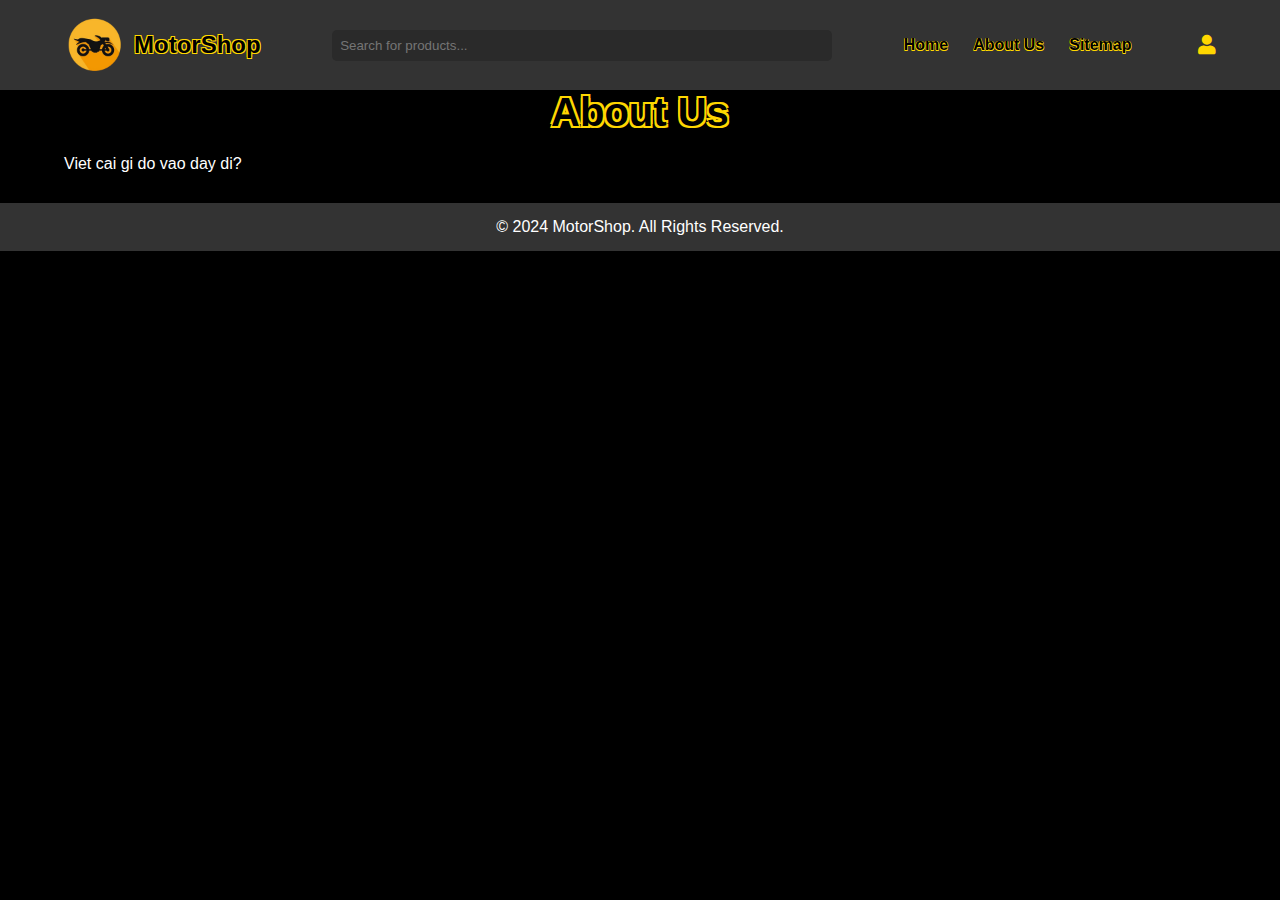
<file: about.html>
<!DOCTYPE html>
<html lang="en">
<head>
    <meta charset="UTF-8">
    <meta name="viewport" content="width=device-width, initial-scale=1.0">
    <title>Accessories</title>
    <link rel="stylesheet" href="css/style.css">
    <link rel="stylesheet" href="https://cdnjs.cloudflare.com/ajax/libs/font-awesome/5.15.4/css/all.min.css">
</head>
<body>
<!-- Header Section with Navigation -->
<header class="header">
    <div class="container header-content">
        <div class="header-left">
            <img src="images/logo.png" alt="Logo" class="logo-image">
            <h1 class="logo">MotorShop</h1>
        </div>
        <input type="text" id="search-bar" class="search-bar" placeholder="Search for products..." oninput="searchProducts()">
        <ul class="nav-links">
            <li><a href="index.html">Home</a></li>
            <li><a href="about.html">About Us</a></li>
            <li><a href="sitemap.html">Sitemap</a></li>
        </ul>
        <div class="icons">
            <a href="login.html"><i class="fas fa-user"></i></a>
        </div>
    </div>
</header>

<section class="about-us">
    <div class="container">
        <h2 class="section-title">About Us</h2>
        <p>Viet cai gi do vao day di?</p>
    </div>
</section>
<footer class="footer" style="margin-top: 30px">
    <div class="container">
        <p>&copy; 2024 MotorShop. All Rights Reserved.</p>
    </div>
</footer>
</body>
</html>
</file>
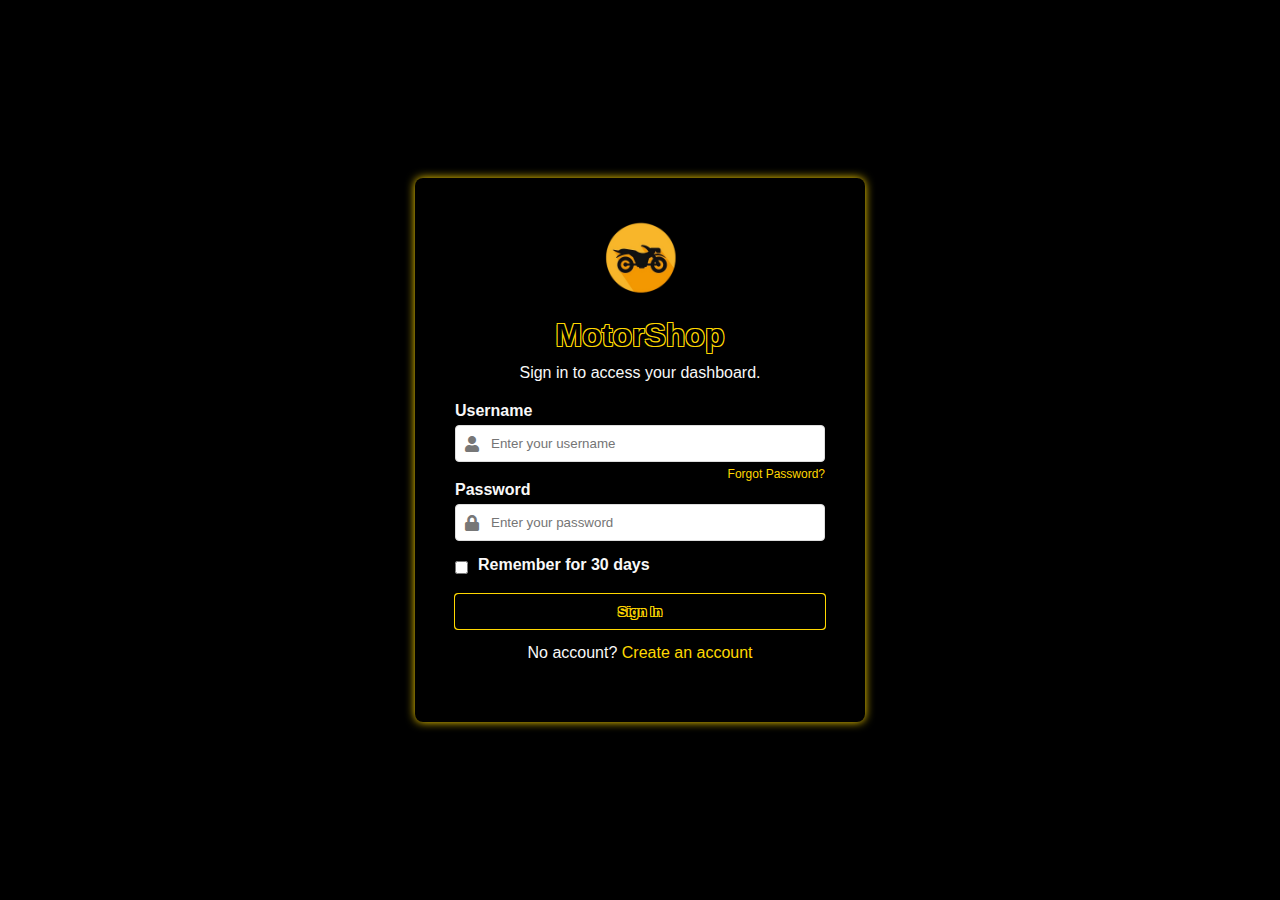
<file: login.html>
<!DOCTYPE html>
<html lang="en">
<head>
    <meta charset="UTF-8">
    <meta name="viewport" content="width=device-width, initial-scale=1.0">
    <title>Login</title>
    <link rel="stylesheet" href="css/login.css">
    <link rel="stylesheet" href="https://cdnjs.cloudflare.com/ajax/libs/font-awesome/5.15.4/css/all.min.css">
</head>
<body>

<div class="login-container">
    <div class="login-form">
        <img src="images/logo.png" class="logo" alt="MediMaster Logo">
        <h1>MotorShop</h1>
        <p>Sign in to access your dashboard.</p>
        <form onsubmit="return validateLogin(event)">
            <div class="input-group">
                <label for="username">Username</label>
                <div class="input-wrapper">
                    <i class="fas fa-user"></i>
                    <input
                            type="text"
                            id="username"
                            placeholder="Enter your username"
                            required
                    />
                </div>
            </div>
            <a href="#" class="forgot-password">Forgot Password?</a>
            <div class="input-group">
                <label for="password">Password</label>
                <div class="input-wrapper">
                    <i class="fas fa-lock"></i>
                    <input
                            type="password"
                            id="password"
                            placeholder="Enter your password"
                            required
                    />
                </div>
            </div>
            <div class="input-group remember-me">
                <input type="checkbox" id="remember">
                <label for="remember" class="active-label">Remember for 30 days</label>
            </div>
            <button type="submit" class="login-button">Sign In</button>
        </form>
        <p class="no-account">
            No account? <a href="register.html">Create an account</a>
        </p>
    </div>
</div>

<script src="js/login.js"></script>

</body>
</html>
</file>
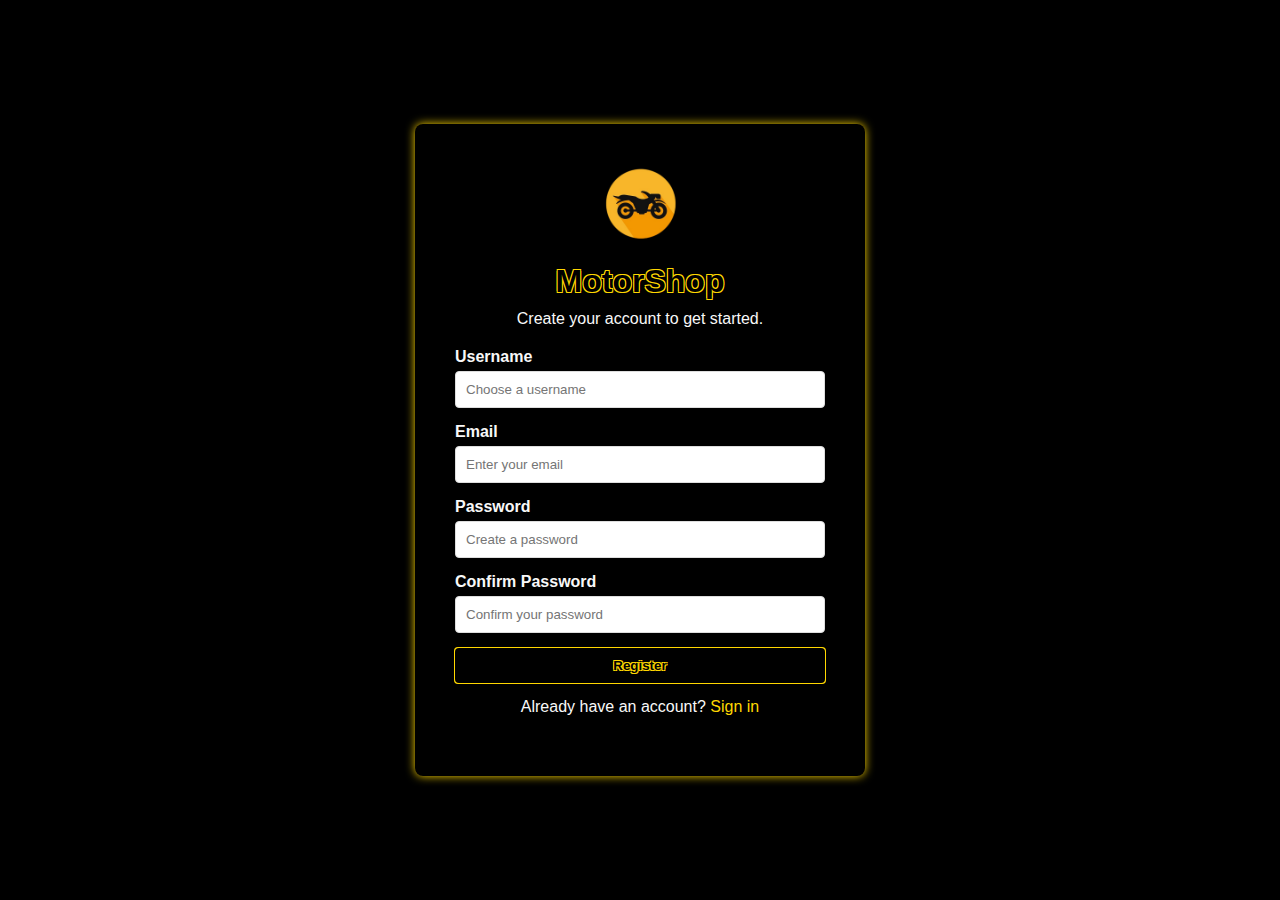
<file: register.html>
<!DOCTYPE html>
<html lang="en">
<head>
    <meta charset="UTF-8">
    <meta name="viewport" content="width=device-width, initial-scale=1.0">
    <title>Register</title>
    <link rel="stylesheet" href="css/register.css">
    <link rel="stylesheet" href="https://cdnjs.cloudflare.com/ajax/libs/font-awesome/5.15.4/css/all.min.css">
    <script src="https://code.jquery.com/jquery-3.6.0.min.js"></script>
    <script src="js/register.js" defer></script>
</head>
<body>

<div class="register-container">
    <div class="register-form">
        <img src="images/logo.png" class="logo" alt="MediMaster Logo">
        <h1>MotorShop</h1>
        <p>Create your account to get started.</p>
        <form id="registerForm">
            <div class="input-group">
                <label for="username">Username</label>
                <div class="input-wrapper">
                    <input type="text" id="username" placeholder="Choose a username" required>
                    <span class="error-message" id="usernameError"></span>
                </div>
            </div>
            <div class="input-group">
                <label for="email">Email</label>
                <div class="input-wrapper">
                    <input type="email" id="email" placeholder="Enter your email" required>
                    <span class="error-message" id="emailError"></span>
                </div>
            </div>
            <div class="input-group">
                <label for="password">Password</label>
                <div class="input-wrapper">

                    <input type="password" id="password" placeholder="Create a password" required>
                    <span class="error-message" id="passwordError"></span>
                </div>
            </div>
            <div class="input-group">
                <label for="confirmPassword">Confirm Password</label>
                <div class="input-wrapper">
                    <input type="password" id="confirmPassword" placeholder="Confirm your password" required>
                    <span class="error-message" id="confirmPasswordError"></span>
                </div>
            </div>
            <button type="submit" class="register-button">Register</button>
        </form>
        <p class="already-account">Already have an account? <a href="login.html">Sign in</a></p>
    </div>
</div>

</body>
</html>
</file>
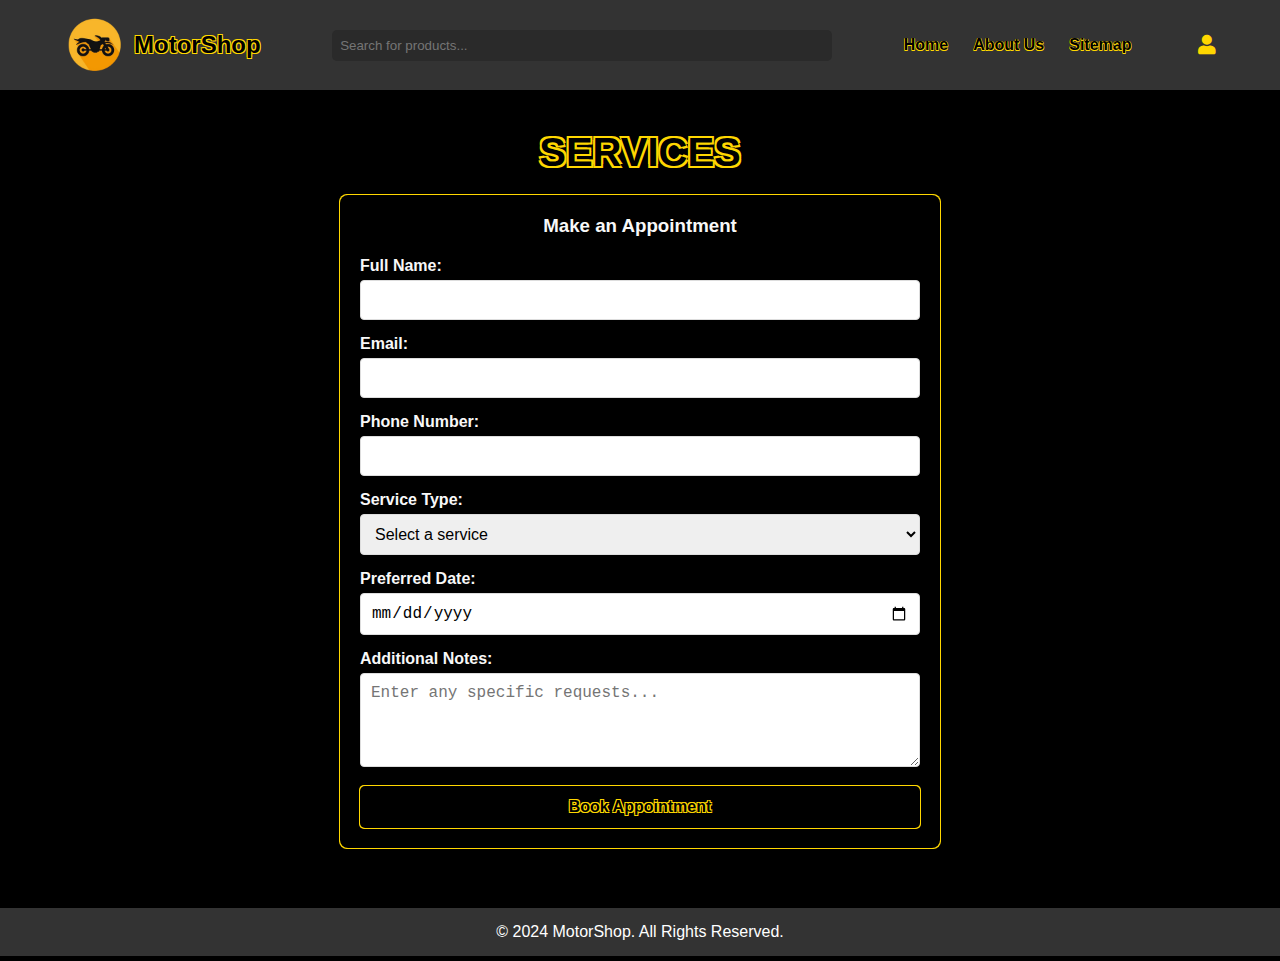
<file: service.html>
<!DOCTYPE html>
<html lang="en">
<head>
    <meta charset="UTF-8">
    <meta name="viewport" content="width=device-width, initial-scale=1.0">
    <title>Services - Appointment</title>
    <link rel="stylesheet" href="css/style.css">
    <link rel="stylesheet" href="https://cdnjs.cloudflare.com/ajax/libs/font-awesome/5.15.4/css/all.min.css">
</head>
<body>

<!-- Header Section with Navigation -->
<header class="header">
    <div class="container header-content">
        <div class="header-left">
            <img src="images/logo.png" alt="Logo" class="logo-image">
            <h1 class="logo">MotorShop</h1>
        </div>
        <input type="text" class="search-bar" placeholder="Search for products...">
        <ul class="nav-links">
            <li><a href="index.html">Home</a></li>
            <li><a href="about.html">About Us</a></li>
            <li><a href="sitemap.html">Sitemap</a></li>
        </ul>
        <div class="icons">
            <a href="login.html"><i class="fas fa-user"></i></a>
        </div>
    </div>
</header>

<section class="featured-categories">
    <div class="container">
        <h2 class="section-title">SERVICES</h2>

        <!-- Appointment Form -->
        <div class="appointment-form">
            <h3>Make an Appointment</h3>
            <form action="submit_appointment.php" method="POST">
                <div class="form-group">
                    <label for="name">Full Name:</label>
                    <input type="text" id="name" name="name" required>
                </div>
                <div class="form-group">
                    <label for="email">Email:</label>
                    <input type="email" id="email" name="email" required>
                </div>
                <div class="form-group">
                    <label for="phone">Phone Number:</label>
                    <input type="tel" id="phone" name="phone" required>
                </div>
                <div class="form-group">
                    <label for="service">Service Type:</label>
                    <select id="service" name="service" required>
                        <option value="">Select a service</option>
                        <option value="cleaning">Cleaning</option>
                        <option value="oil_change">Oil Change</option>
                        <option value="general_maintenance">General Maintenance</option>
                        <option value="tire_replacement">Tire Replacement</option>
                    </select>
                </div>
                <div class="form-group">
                    <label for="date">Preferred Date:</label>
                    <input type="date" id="date" name="date" required>
                </div>
                <div class="form-group">
                    <label for="message">Additional Notes:</label>
                    <textarea id="message" name="message" rows="4" placeholder="Enter any specific requests..."></textarea>
                </div>
                <button type="submit" class="submit-button">Book Appointment</button>
            </form>
        </div>
    </div>
</section>
<footer class="footer">
    <div class="container">
        <p>&copy; 2024 MotorShop. All Rights Reserved.</p>
    </div>
</footer>
</body>
</html>
</file>
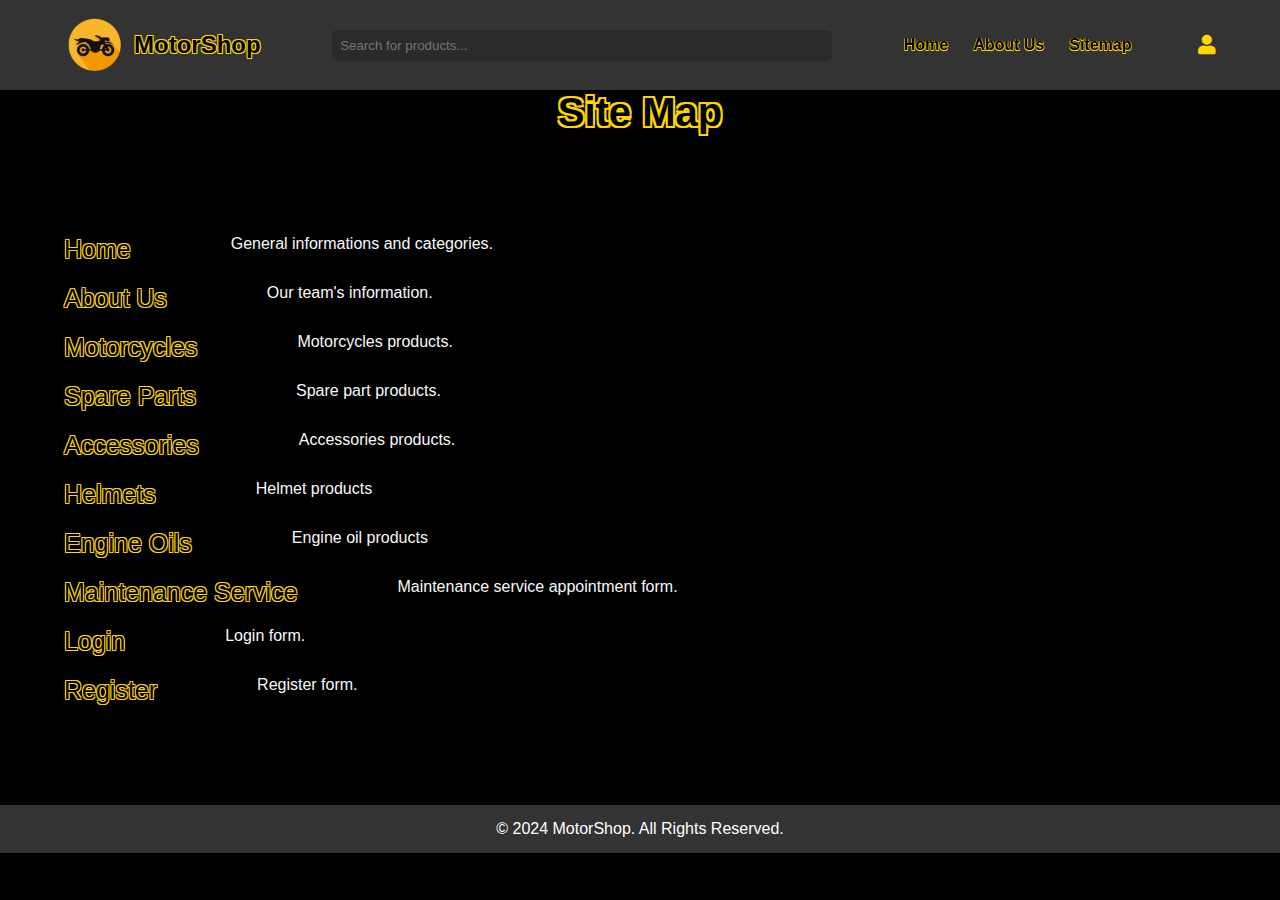
<file: sitemap.html>
<!DOCTYPE html>
<html lang="en">
<head>
    <meta charset="UTF-8">
    <meta name="viewport" content="width=device-width, initial-scale=1.0">
    <title>Site Map</title>
    <link rel="stylesheet" href="css/style.css">
    <link rel="stylesheet" href="https://cdnjs.cloudflare.com/ajax/libs/font-awesome/5.15.4/css/all.min.css">

</head>
<body>

<!-- Header -->
<header class="header">
    <div class="container header-content">
        <div class="header-left">
            <img src="images/logo.png" alt="Logo" class="logo-image">
            <h1 class="logo">MotorShop</h1>
        </div>
        <input type="text" id="search-bar" class="search-bar" placeholder="Search for products..." oninput="searchProducts()">
        <ul class="nav-links">
            <li><a href="index.html">Home</a></li>
            <li><a href="about.html">About Us</a></li>
            <li><a href="sitemap.html">Sitemap</a></li>
        </ul>
        <div class="icons">
            <a href="login.html"><i class="fas fa-user"></i></a>
        </div>
    </div>
</header>

<!-- Main Sitemap Content -->
<section class="sitemap-section">
    <div class="container">
        <h2 class="section-title">Site Map</h2>
        <ul class="sitemap-list">
            <li><a href="index.html">Home</a>General informations and categories.</li>
            <li><a href="about.html">About Us</a>Our team's information.</li>
            <li><a href="motors.html">Motorcycles</a>Motorcycles products.</li>
            <li><a href="parts.html">Spare Parts</a>Spare part products.</li>
            <li><a href="access.html">Accessories</a>Accessories products.</li>
            <li><a href="helmet.html">Helmets</a>Helmet products</li>
            <li><a href="oils.html">Engine Oils</a>Engine oil products</li>
            <li><a href="service.html">Maintenance Service</a>Maintenance service appointment form.</li>
            <li><a href="login.html">Login</a>Login form.</li>
            <li><a href="register.html">Register</a>Register form.</li>
        </ul>
    </div>
</section>

<!-- Footer -->
<footer class="footer">
    <div class="container">
        <p>&copy; 2024 MotorShop. All Rights Reserved.</p>
    </div>
</footer>

</body>
</html>
</file>
<file: css/style.css>
/* General Styles */
* {
  margin: 0;
  padding: 0;
  box-sizing: border-box;
}

body {
  font-family: Arial, sans-serif;
  background-color: black;
}

.container {
  width: 90%;
  max-width: 1200px;
  margin: auto;
}

/* Header */
.header {
  background-color: #333333;
  padding: 15px 0;
}

.header-content {
  display: flex;
  align-items: center;
  justify-content: space-between;
}

.header-left {
  display: flex;
  align-items: center;
}

.logo-image {
  height: 60px;
  margin-right: 10px;
}

.logo {
  font-size: 24px;
  font-weight: bold;
  color: black;
  text-shadow:
          -1px -1px 0 #FFD700, /* top-left */
          1px -1px 0 #FFD700,  /* top-right */
          -1px 1px 0 #FFD700,  /* bottom-left */
          1px 1px 0 #FFD700;   /* bottom-right */
}

.search-bar {
  color: #f8f8f8;
  flex-grow: 1;
  max-width: 500px;
  padding: 8px;
  border: none;
  outline: none;
  border-radius: 5px;
  margin: 0 20px;
  background-color: #2a2a2a;
}

.search-bar:focus {
  border: #FFD700 2px solid;

}

.nav-links {
  display: flex;
  list-style: none;
  gap: 25px; /* Space between each link */
}

.nav-links li a {
  text-decoration: none;
  color: black;
  font-weight: bold;
  text-shadow:
          -0.5px -0.5px 0 #FFD700, /* top-left */
          0.5px -0.5px 0 #FFD700,  /* top-right */
          -0.5px 0.5px 0 #FFD700,  /* bottom-left */
          0.5px 0.5px 0 #FFD700;   /* bottom-right */
}

.icons a {
  margin-left: 15px;
  font-size: 20px;
  color: #FFD700;
}


/* Hero Section */
.hero-section {
  background-color: black;
  padding: 50px 0;
  display: flex;
  align-items: center;
}

.hero-content {
  display: flex;
  align-items: center;
}

.hero-text {
  flex: 1;
}

.hero-text h2 {
  font-size: 36px;
  color: black;
  margin-bottom: 10px;
  text-shadow:
          -1px -1px 0 #FFD700, /* top-left */
          1px -1px 0 #FFD700,  /* top-right */
          -1px 1px 0 #FFD700,  /* bottom-left */
          1px 1px 0 #FFD700;   /* bottom-right */
}

.hero-text p {
  font-size: 16px;
  margin-bottom: 20px;
  color: #f8f8f8;
}

.shop-now-btn {
  padding: 10px 20px;
  background-color: black;
  color: #FFD700;
  border: 1px solid #FFD700;
  border-radius: 4px;
  cursor: pointer;
  font-weight: bolder;
  transition: scale 0.3ms ease-in-out;
}

.shop-now-btn:hover {
  scale: 1.2;
}

.hero-image img {
  max-width: 100%;
  height: auto;
}

/* Featured Categories */
.featured-categories {
  padding: 40px 0;
  text-align: center;
}

.section-title {
  font-size: 40px;
  margin-bottom: 20px;
  color: black;
  text-shadow:
          -2px -2px 0 #FFD700, /* top-left */
          2px -2px 0 #FFD700,  /* top-right */
          -2px 2px 0 #FFD700,  /* bottom-left */
          2px 2px 0 #FFD700;   /* bottom-right */
}

.categories-grid {
  display: flex;
  justify-content: space-around;
  flex-wrap: wrap;
}

.category-item {
  text-align: center;
  margin: 30px;
}

.category-item img:hover {
  scale: 1.3;
  cursor: pointer;
}

.category-item img {
  width: 250px;
  height: 250px;
  margin-bottom: 10px;
  transition: scale 0.3s ease-in-out;
}

.category-item p {
  font-size: 20px;
  color: black;
  margin-top: 20px;
  text-shadow:
          -1px -1px 0 #FFD700, /* top-left */
          1px -1px 0 #FFD700,  /* top-right */
          -1px 1px 0 #FFD700,  /* bottom-left */
          1px 1px 0 #FFD700;   /* bottom-right */
}

/* Footer */
.footer {
  background-color: #333333;
  color: #fff;
  padding: 15px 0;
  text-align: center;
}

/* Modal Styles */
.modal {
  display: none; /* Hidden by default */
  position: fixed;
  top: 0;
  left: 0;
  width: 100%;
  height: 100%;
  background-color: rgba(0, 0, 0, 0.5);
  justify-content: center;
  align-items: center;
  z-index: 1000;
}

.modal-content {
  background-color: black;
  padding: 20px;
  border-radius: 8px;
  width: 80%;
  max-width: 500px;
  text-align: center;
  box-shadow: 0 5px 15px rgba(0, 0, 0, 0.3);
  position: relative;
}

.close {
  text-shadow: -1px -1px 0 #FFD700, /* top-left */
  1px -1px 0 #FFD700,  /* top-right */
  -1px 1px 0 #FFD700,  /* bottom-left */
  1px 1px 0 #FFD700;   /* bottom-right */;
  position: absolute;
  top: 10px;
  right: 15px;
  font-size: 24px;
  cursor: pointer;
}

.modal-image {
  width: 400px;
  height: 400px;
  margin: 20px 0;
}

.modal-content p {
  color: #f8f8f8;
}

#productTitle {
  font-size: 30px;
  margin-bottom: 10px;
  color: black;
  text-shadow: -1px -1px 0 #FFD700, /* top-left */
  1px -1px 0 #FFD700,  /* top-right */
  -1px 1px 0 #FFD700,  /* bottom-left */
  1px 1px 0 #FFD700;   /* bottom-right */;
}

#productPrice {
  margin-bottom: 10px;
  color: #ff9900;
  font-weight: bolder;
}

#productDescription {
  margin-top: 10px;
  color: #f8f8f8;
}

.buy-button {
  margin-top: 20px;
  padding: 10px 20px;
  background-color: black;
  color: black;
  border: none;
  border-radius: 5px;
  cursor: pointer;
  font-weight: bold;
  text-shadow: -1px -1px 0 #FFD700, /* top-left */
  1px -1px 0 #FFD700,  /* top-right */
  -1px 1px 0 #FFD700,  /* bottom-left */
  1px 1px 0 #FFD700;   /* bottom-right */;
  box-shadow: -1px -1px 0 #FFD700, /* top-left */
  1px -1px 0 #FFD700,  /* top-right */
  -1px 1px 0 #FFD700,  /* bottom-left */
  1px 1px 0 #FFD700;   /* bottom-right */;
  transition: all 0.3s ease-in-out;
}

.buy-button:hover {
  background-color: #FFD700;
  text-shadow: none;
  box-shadow: none;
}
/* Appointment Form Styles */
.appointment-form {
  background-color: black;
  padding: 20px;
  border-radius: 8px;
  box-shadow: -1px -1px 0 #FFD700, /* top-left */
  1px -1px 0 #FFD700,  /* top-right */
  -1px 1px 0 #FFD700,  /* bottom-left */
  1px 1px 0 #FFD700;   /* bottom-right */;
  max-width: 600px;
  margin: 20px auto;
}

.appointment-form h3 {
  text-align: center;
  margin-bottom: 20px;
  color: #f8f8f8;
}

.form-group {
  margin-bottom: 15px;
}

.form-group label {
  display: block;
  font-weight: bold;
  margin-bottom: 5px;
  color: #f8f8f8;
  text-align: left;
}

.form-group input,
.form-group select,
.form-group textarea {
  width: 100%;
  padding: 10px;
  border: 1px solid #ddd;
  border-radius: 4px;
  outline: none;
  font-size: 16px;
}

.form-group textarea {
  resize: vertical;
}

.submit-button {
  text-shadow: -1px -1px 0 #FFD700, /* top-left */
  1px -1px 0 #FFD700,  /* top-right */
  -1px 1px 0 #FFD700,  /* bottom-left */
  1px 1px 0 #FFD700;   /* bottom-right */;
  box-shadow: -1px -1px 0 #FFD700, /* top-left */
  1px -1px 0 #FFD700,  /* top-right */
  -1px 1px 0 #FFD700,  /* bottom-left */
  1px 1px 0 #FFD700;   /* bottom-right */;
  width: 100%;
  padding: 12px;
  background-color: black;
  color: black;
  border: none;
  border-radius: 5px;
  font-size: 16px;
  font-weight: bold;
  cursor: pointer;
  transition: all 0.3s ease-in-out;
}

.submit-button:hover {
  background-color: #FFD700;
  text-shadow: none;
  box-shadow: none;
}

/*sitemap*/
.sitemap-section {
}

.sitemap-section .container {
}

.section-title {
  text-align: center;
}

.sitemap-list  {
  margin-top: 100px;
  margin-bottom: 100px;
  padding: 0;
}

.sitemap-list li {
  display: flex;
  gap: 100px;
  list-style-type: none;
  margin-bottom: 20px;
  color: #f8f8f8;
}

.sitemap-list a {
}

.sitemap-list li a {
  list-style-type: none;
  font-size: 25px;
  color: black;
  text-shadow: -1px -1px 0 #FFD700, /* top-left */
  1px -1px 0 #FFD700,  /* top-right */
  -1px 1px 0 #FFD700,  /* bottom-left */
  1px 1px 0 #FFD700;   /* bottom-right */;
  text-decoration: none;
}

.container p {
  color: white;
}
</file>
<file: css/login.css>
* {
    margin: 0;
    padding: 0;
    box-sizing: border-box;
}

body {
    display: flex;
    align-items: center;
    justify-content: center;
    min-height: 100vh;
    font-family: Arial, sans-serif;
    background-color: black;
}

.login-container {
    display: flex;
    align-items: center;
    justify-content: center;
    height: 100%;
}

.login-form {
    width: 450px;
    padding: 40px;
    background-color: black;
    border-radius: 8px;
    box-shadow: 0 0 10px #FFD700;
    text-align: center;
}

.login-form .logo {
    width: 80px;
    margin-bottom: 15px;
}

.login-form h1 {
    margin-bottom: 10px;
    color: black;
    text-shadow:
            -1px -1px 0 #FFD700, /* top-left */
            1px -1px 0 #FFD700,  /* top-right */
            -1px 1px 0 #FFD700,  /* bottom-left */
            1px 1px 0 #FFD700;   /* bottom-right */
}

.login-form p {
    margin-bottom: 20px;
    color: #f8f8f8;

}

.input-group {
    margin-bottom: 15px;
    text-align: left;
}

.input-group label {
    display: block;
    margin-bottom: 5px;
    font-weight: bold;
    color: #f8f8f8;
}

.input-wrapper {
    position: relative;
}

.input-wrapper i {
    position: absolute;
    top: 50%;
    left: 10px;
    transform: translateY(-50%);
    color: #777;
}

.input-wrapper input {
    width: 100%;
    padding: 10px 10px 10px 35px;
    border: 1px solid #ddd;
    border-radius: 4px;
    outline: none;
}

.forgot-password {
    display: block;
    text-align: right;
    margin-top: -10px;
    font-size: 12px;
    color: #FFD700;
    text-decoration: none;
}

.remember-me {
    display: flex;
    align-items: center;
}

.remember-me input {
    margin-right: 10px;
}

.active-label {
    color: #333;
}

.login-button {
    width: 100%;
    padding: 10px;
    background-color: black;
    color: black;
    border: none;
    border-radius: 4px;
    font-weight: bold;
    cursor: pointer;
    transition: all 0.3s ease-in-out;
    text-shadow: -1px -1px 0 #FFD700, /* top-left */
    1px -1px 0 #FFD700,  /* top-right */
    -1px 1px 0 #FFD700,  /* bottom-left */
    1px 1px 0 #FFD700;   /* bottom-right */;
    box-shadow: -1px -1px 0 #FFD700, /* top-left */
    1px -1px 0 #FFD700,  /* top-right */
    -1px 1px 0 #FFD700,  /* bottom-left */
    1px 1px 0 #FFD700;   /* bottom-right */;
}

.login-button:hover {
    background-color: #FFD700;
    text-shadow: none;
    box-shadow: none;
}

.no-account {
    margin-top: 15px;
    color: #777;
}

.no-account a {
    color: #FFD700;
    text-decoration: none;
}
</file>
<file: css/register.css>
* {
    margin: 0;
    padding: 0;
    box-sizing: border-box;
}

body {
    display: flex;
    align-items: center;
    justify-content: center;
    min-height: 100vh;
    font-family: Arial, sans-serif;
    background-color: black;
}

.register-container {
    display: flex;
    align-items: center;
    justify-content: center;
    height: 100%;
}

.register-form {
    width: 450px;
    padding: 40px;
    background-color: black;
    border-radius: 8px;
    box-shadow: 0 0 10px #FFD700;
    text-align: center;
}

.register-form .logo {
    width: 80px;
    margin-bottom: 15px;
}

.register-form h1 {
    margin-bottom: 10px;
    color: black;
    text-shadow:
            -1px -1px 0 #FFD700, /* top-left */
            1px -1px 0 #FFD700,  /* top-right */
            -1px 1px 0 #FFD700,  /* bottom-left */
            1px 1px 0 #FFD700;   /* bottom-right */
}

.register-form p {
    margin-bottom: 20px;
    color: #f8f8f8;
}

.input-group {
    margin-bottom: 15px;
    text-align: left;
}

.input-group label {
    display: block;
    margin-bottom: 5px;
    font-weight: bold;
    color: #f8f8f8;
}

.input-wrapper {
    position: relative;
}

.input-wrapper input {
    width: 100%;
    padding: 10px 10px 10px 10px;
    border: 1px solid #ddd;
    border-radius: 4px;
    outline: none;
}

.forgot-password {
    display: block;
    text-align: right;
    margin-top: -10px;
    font-size: 12px;
    color: #FFD700;
    text-decoration: none;
}

.remember-me {
    display: flex;
    align-items: center;
}

.remember-me input {
    margin-right: 10px;
}

.active-label {
    color: #333;
}

.register-button {
    width: 100%;
    padding: 10px;
    background-color: black;
    color: black;
    text-shadow: -1px -1px 0 #FFD700, /* top-left */
    1px -1px 0 #FFD700,  /* top-right */
    -1px 1px 0 #FFD700,  /* bottom-left */
    1px 1px 0 #FFD700;   /* bottom-right */;
    box-shadow: -1px -1px 0 #FFD700, /* top-left */
    1px -1px 0 #FFD700,  /* top-right */
    -1px 1px 0 #FFD700,  /* bottom-left */
    1px 1px 0 #FFD700;   /* bottom-right */;
    border: none;
    border-radius: 4px;
    font-weight: bold;
    cursor: pointer;
    transition: all 0.3s ease-in-out;
}

.register-button:hover {
    background-color: #FFD700;
    text-shadow: none;
    box-shadow: none;
}

.already-account {
    margin-top: 15px;
    color: #777;
}

.already-account a {
    color: #FFD700;
    text-decoration: none;
}

.error-message {
    color: red;
    font-size: 15px;
    font-style: italic;
    display: block;   /* Ensures the span takes up space even when empty */
    margin-top: 5px;  /* Adjust the spacing as needed */
}
</file>
